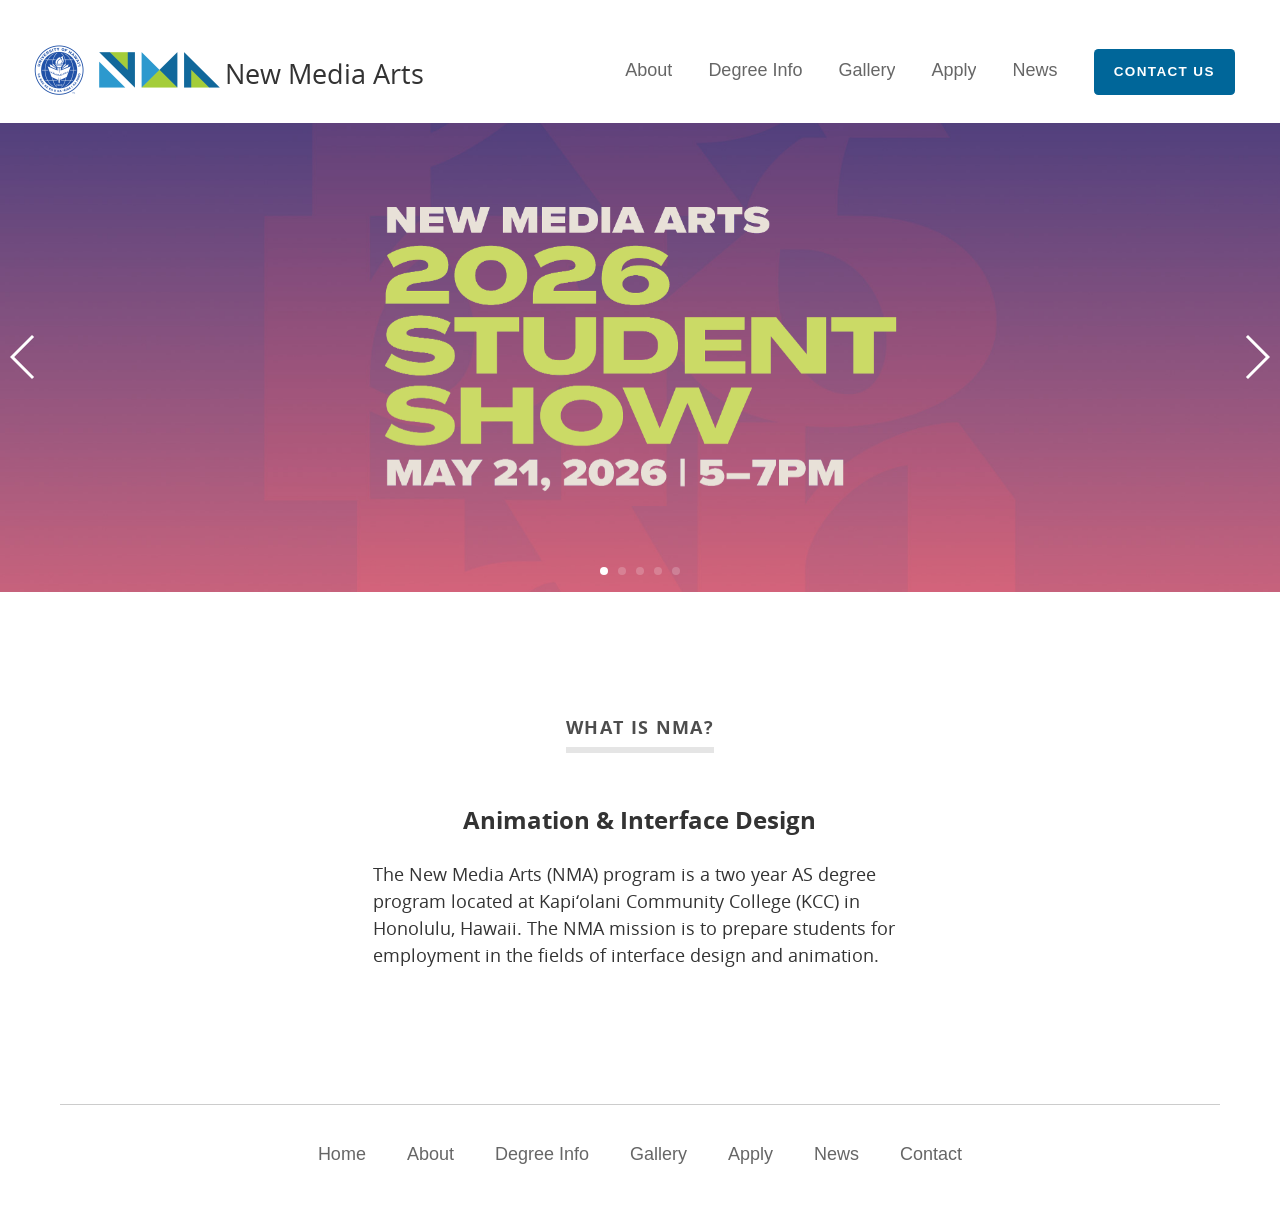
<file: nmasite-hero-v1/index.html>
<!doctype html>
<html lang="en">

<head>
    <meta charset="utf-8">
    <title>KapCC New Media Arts</title>
    <meta name="viewport" content="width=device-width,initial-scale=1">
    <link rel="icon" type="image/png" href="favicon.png">
    <link rel="shortcut icon" href="favicon.ico">
    <link href="css/style.css?v=1.9" rel="stylesheet" type="text/css">
</head>

<body>
    <header id="home" class="site-header fadeanddropIn">
        <div class="container full-width groupx">
            <div class="site-branding">
                <h1 class="logo-wrapper"><a href="#" class="kccblue"><span class="span kcc-logo">KapCC</span></a> <a
                        href="#"><span class="nma-logo">New Media
                            Arts</span></a></h1>
            </div>
            <nav class="site-navigation" role="navigation">
                <div class="menu border-menu"><span>Menu</span></div>
                <ul class="nav groupx">
                    <li><a href="#about" class="scroll">About</a></li>
                    <li><a href="#" class="scroll">Degree Info</a></li>
                    <li><a href="#" class="scroll">Gallery</a></li>
                    <li><a href="#" class="scroll">Apply</a></li>
                    <li><a href="#" class="scroll">News</a></li>
                    <li><a href="#" class="scroll button">Contact Us</a></li>
                </ul>
            </nav>
        </div>
    </header>
    <section id="hero" class="hero">
        <div class="swiper-container">
            <div class="swiper-wrapper">

                <div class="swiper-slide">
                    <div class="overlaywrap">
                        <img src="images/2026-studentshow-bg.jpg" alt="2026 NMA Student Show" />
                        <div class="overlaybox">
                            <div class="vertbox">
                                <div class="textbox dark fadeandscaleIn">

                                    <style>
                                        #studentshowtextbox {
                                            display: block;
                                            margin-inline: auto;
                                            margin-block: -2vw 0;
                                            /* margin-block: -2vw 1vw; */
                                            width: 70vw;
                                            max-width: 550px !important;

                                            @media (width > 1500px) {
                                                max-width: 700px !important;
                                            }
                                        }
                                    </style>

                                    <a href="https://nma.kapiolani.hawaii.edu/2026studentshow/index.html"><img
                                            src="images/2026-studentshow-text-trans.png" alt="2026 NMA Student Show"
                                            class="scale-with-grid" id="studentshowtextbox" style="" width="1722"
                                            height="1033" /></a>

                                    <h1 class="hidden">2026 NMA Demo Reel &amp; Portfolio Student&nbsp;Show</h1>
                                    <p class="hidden">Tuesday May 21st 5-7pm at Kapiolani Community College in the Ohia
                                        Cafeteria</p>
                                    <!-- <a href="https://nma.kapiolani.hawaii.edu/2026studentshow/index.html"
                                        class="button reverse">SAVE THE DATE &amp; RVSP NOW</a> -->
                                </div>
                            </div>
                        </div>
                    </div>
                </div>

                <div class="swiper-slide">
                    <div class="overlaywrap"><img src="images/hero-nma20a-3x2.jpg"
                            alt="NMA Animation - background photo of a screenshot from the 3D animated student film Chasing Paradise of the main character running on a path as a local musician plays a ukulele">
                        <div class="overlaybox">
                            <div class="vertbox">
                                <div class="textbox fadeandscaleIn">
                                    <h1><span class="nomobile">Fall 2026</span> Join The Next Cohort</h1>
                                    <p>Ready to take the next step? The Fall semester is a perfect time to begin your
                                        NMA journey.</p><a href="#" class="button white scroll">Apply Now</a>
                                </div>
                            </div>
                        </div>
                    </div>
                </div>
                <div class="swiper-slide">
                    <div class="overlaywrap"><img src="images/hero-nma8-3x2.jpg"
                            alt="KCC New Media Arts - background photo of a Student Working on a Visual Design on a Computer Monitor">
                        <div class="overlaybox">
                            <div class="vertbox">
                                <div class="textbox dark fadeandscaleIn">
                                    <h1>Art + Technology = NMA</h1>
                                    <p>New Media Art is a convergence of art and technology, with a twist of fun.</p><a
                                        href="#" class="button reverse scroll">Learn More about NMA</a>
                                </div>
                            </div>
                        </div>
                    </div>
                </div>
                <div class="swiper-slide">
                    <div class="overlaywrap"><img src="images/hero-nma16-3x2.jpg"
                            alt="NMA Animation - background photo of a screenshot from the 3D animated student film Chasing Paradise of the main character running on a path as a local musician plays a ukulele">
                        <div class="overlaybox">
                            <div class="vertbox">
                                <div class="textbox fadeandscaleIn">
                                    <h1><span class="nomobile">Study</span> Animation</h1>
                                    <p>Pursue a career in 3D computer animation, digital post-production, and special
                                        effects.</p><a href="#" class="button reverse scroll">Animation
                                        Info</a>
                                </div>
                            </div>
                        </div>
                    </div>
                </div>
                <div class="swiper-slide">
                    <div class="overlaywrap"><img src="images/hero-nma4-3x2.jpg"
                            alt="NMA Interface Design - background image of three students working collaboratively on a project pointing to a computer monitor">
                        <div class="overlaybox">
                            <div class="vertbox">
                                <div class="textbox fadeandscaleIn">
                                    <h1><span class="nomobile">Study</span> Interface Design</h1>
                                    <p>Pursue a career in design, web design, &amp; front-end web development.</p><a
                                        href="#" class="button reverse scroll">Interface Design Info</a>
                                </div>
                            </div>
                        </div>
                    </div>
                </div>
            </div>
            <div class="swiper-pagination swiper-pagination-white"></div>
            <div class="swiper-button-prev swiper-button-white"></div>
            <div class="swiper-button-next swiper-button-white"></div>
        </div>
    </section>
    <section id="about" class="revealer">
        <div class="container">
            <div class="section-head">
                <h3>What is NMA?</h3>
            </div>
            <div class="row group">
                <div class="one-half column centered">
                    <h4 class="textcentered">Animation &amp; Interface Design</h4>
                    <p>The New Media Arts (NMA) program is a two year AS degree program located at Kapi&#8216;olani
                        Community College (KCC) in Honolulu, Hawaii. The NMA mission is to prepare students for
                        employment in the fields of interface design and animation.</p>
                </div>
            </div>
            <!-- <div class="row group">
                <div class="one-whole column centered">
                    <div class="textcentered"><a href="#degree" class="button scroll">NMA Degree Info </a><a
                            href="#faculty" class="button scroll">Meet the Faculty</a>
                        <p>&nbsp;</p>
                    </div>
                </div>
            </div> -->
        </div>
    </section>

    <footer class="site-footer">
        <div class="container group">
            <nav class="site-navigation" role="navigation">
                <ul class="nav group">
                    <li><a href="#" class="scroll">Home</a></li>
                    <li><a href="#" class="scroll">About</a></li>
                    <li><a href="#" class="scroll">Degree Info</a></li>
                    <li><a href="#" class="scroll">Gallery</a></li>
                    <li><a href="#" class="scroll">Apply</a></li>
                    <li><a href="#" class="scroll">News</a></li>
                    <li><a href="#" class="scroll">Contact</a></li>
                </ul>
            </nav>
        </div>
    </footer>
    <!-- <div class="nma-easter-egg"><a href="#">WP</a></div> -->
    <link rel="stylesheet" href="swiper/swiper.min-dist.css">
    <script src="js/js-addremoveclasses.min-dist.js"></script>
    <script src="js/scroll.min-dist.js" defer></script>
    <script src="swiper/swiper.min.js" defer></script>
    <script type="text/javascript">

        document.addEventListener('DOMContentLoaded', function () {


            //TOGGLE MOBILE MENU
            document.querySelector(".menu").addEventListener('click', function () {
                toggleClass(document.querySelector(".menu"), 'expanded');
            });




            //SWIPER
            var mySwiper = new Swiper('.swiper-container', {
                // Optional parameters
                direction: 'horizontal',
                keyboardControl: true,
                loop: true,
                // autoplay: 5000,

                // If we need pagination
                pagination: '.swiper-pagination',
                paginationClickable: true,

                // Navigation arrows
                nextButton: '.swiper-button-next',
                prevButton: '.swiper-button-prev',

                // And if we need scrollbar
                //scrollbar: '.swiper-scrollbar',
            });


            // reveal point from bottom and top of the window
            var revealerpoint = 50;
            window.addEventListener('scroll', reveal);
            reveal();

            function reveal() {
                //console.log("scrolling");
                var revealers = document.querySelectorAll('.revealer');
                for (var i = 0; i < revealers.length; i++) {
                    var windowheight = window.innerHeight;
                    var revealertop = revealers[i].getBoundingClientRect().top;
                    var revealerbottom = revealers[i].getBoundingClientRect().bottom;
                    //console.log("revealertop: " + revealertop);
                    //console.log("revealerbottom: " + revealerbottom);
                    if (revealertop < windowheight - revealerpoint) {
                        revealers[i].classList.add('active')
                    } else {
                        revealers[i].classList.remove('active');
                    };
                    if (revealerbottom < 0 + revealerpoint) {
                        revealers[i].classList.remove('active');
                    }
                }
            };


        })

    </script>
</body>

</html>
</file>
<file: nmasite-hero-v1/css/style.css>
@charset "UTF-8";*{margin:0;padding:0}article,aside,figure,footer,header,nav,section{display:block}img.scale-with-grid{max-width:100%;height:auto}a img{border:none}.video{margin-bottom:1em}.group:after{content:"";display:table;clear:both}button{font-size:inherit}a.button,button{display:inline-block;background-color:#ccc;color:#333;padding:0.75em 1em;-webkit-border-radius:0.32em;-moz-border-radius:0.32em;border-radius:0.32em;margin-bottom:0.5em;-webkit-box-shadow:none;-moz-box-shadow:none;box-shadow:none;border:none;cursor:pointer;line-height:1em}a.button:hover,button:hover{background-color:#069;color:#fff}a.button i,button i{color:#333}a.button:hover i,button:hover i{color:#fff}a.button.reverse,button.reverse{background:rgba(255,255,255,0);border:1px solid #fff;color:#fff}a.button.reverse:hover,button.reverse:hover{background-color:rgb(255,255,255);border:1px solid rgba(255,255,255,0);color:rgb(0,0,0);text-shadow:none}a.button.small,button.small{padding:0.5em 0.65em;font-size:70%}a.button+a.button{margin-top:0.5em}body{font-family:"OpenSansRegular",Helvetica,Arial,sans-serif;font-size:100%;line-height:1.5;color:#333;text-rendering:optimizeLegibility!important;-webkit-font-smoothing:antialiased!important;-moz-osx-font-smoothing:grayscale;-webkit-text-size-adjust:100%;-ms-text-size-adjust:100%}h1 a,h2 a,h3 a,h4 a,h5 a,h6 a{font-weight:inherit}h1,h2,h3,h4,h5,h6{margin:0}h1{margin-top:1em;font-size:3em;line-height:1em;margin-bottom:0.5em}h1.baseline-shift,h1.baseline-shift:last-child{margin-top:-1em;position:relative;top:0.5em;margin-bottom:1.5em}h2{margin-top:0.3333333333em;padding-top:0.1666666667em;font-size:2.25em;line-height:1.3333333333em;margin-bottom:0.5em}h2.baseline-shift,h2.baseline-shift:last-child{margin-top:0;padding-top:0.1666666667em;font-size:2.25em;line-height:1.3333333333em;padding-bottom:0.6666666667em;margin-bottom:-1.5em;position:relative;top:-0.6666666667em}h1+h2{padding-top:0.0066666667em;padding-bottom:0.16em}h3{margin-top:0;font-size:1.5em;line-height:1em;margin-bottom:1em}h4{margin-top:0;font-size:1.3125em;line-height:1.1428571429em;margin-bottom:1.1428571429em}h5{margin-top:0;font-size:1.125em;line-height:1.3333333333em;margin-bottom:1.3333333333em}h6{margin-top:0;font-size:1em;line-height:1.5em;margin-bottom:1.5em}p{margin-bottom:1.5em}.text-center{text-align:center}a,a:visited{color:#069;text-decoration:none}a:focus,a:hover{color:#034160}p a,p a:visited{line-height:inherit}ol,ul{margin:0 0 1.5em 0;clear:both}li{clear:both;margin:0 0 0 1.875em}ol li ol,ol li ul,ul li ol,ul li ul{margin:0}ol li ol li,ol li ul li,ul li ol li,ul li ul li{margin:0 0 0px 1.875em}blockquote{position:relative;color:#666;width:70%;font-size:1.125em;line-height:1.3333333333em;margin:1.3333333333em 7.5%;padding:0 7.5%}blockquote p{margin:0;padding:0}blockquote.quotes:after,blockquote.quotes:before{font-family:Georgia,Times,"Times New Roman",serif;display:block;font-size:3em;position:absolute;color:#d9d9d9}blockquote.quotes:before{content:"“";top:0.2em;left:-0.25em}blockquote.quotes:after{content:"”";bottom:0.25em;right:-0.25em}blockquote cite{color:#999;font-size:0.75em;display:block;text-align:right}blockquote cite:before{content:"— "}blockquote.left{float:left;margin:0 1.5em 1.3333333333em 0;padding:0 1.5em 0 0;border-right:4px solid #ccc;text-align:left}blockquote.right{float:right;margin:0 0 1.3333333333em 1.5em;padding:0 0 0 1.5em;border-left:4px solid #ccc}blockquote.left,blockquote.right{width:33.3333%}@media (min-width:768px){blockquote{width:50%;margin-right:12.5%;margin-left:12.5%;padding-right:12.5%;padding-left:12.5%}blockquote.quotes:before{left:5%}blockquote.quotes:after{right:5%}blockquote.left,blockquote.right{width:33.3333%}}@font-face{font-family:"nevis";src:url("../fonts/Nevis/nevis-webfont.eot");src:url("../fonts/Nevis/nevis-webfont.eot?#iefix") format("embedded-opentype"),url("../fonts/Nevis/nevis-webfont.woff") format("woff"),url("../fonts/Nevis/nevis-webfont.ttf") format("truetype"),url("../fonts/Nevis/nevis-webfont.svg#montserratbold") format("svg")}@font-face{font-family:"OpenSansRegular";src:url("../fonts/OpenSans/OpenSans-Regular-webfont.eot");src:url("../fonts/OpenSans/OpenSans-Regular-webfont.eot?#iefix") format("embedded-opentype"),url("../fonts/OpenSans/OpenSans-Regular-webfont.woff") format("woff"),url("../fonts/OpenSans/OpenSans-Regular-webfont.ttf") format("truetype"),url("../fonts/OpenSans/OpenSans-Regular-webfont.svg#OpenSansRegular") format("svg")}@font-face{font-family:"OpenSansItalic";src:url("../fonts/OpenSans/OpenSans-Italic-webfont.eot");src:url("../fonts/OpenSans/OpenSans-Italic-webfont.eot?#iefix") format("embedded-opentype"),url("../fonts/OpenSans/OpenSans-Italic-webfont.woff") format("woff"),url("../fonts/OpenSans/OpenSans-Italic-webfont.ttf") format("truetype"),url("../fonts/OpenSans/OpenSans-Italic-webfont.svg#OpenSansItalic") format("svg")}@font-face{font-family:"OpenSansLight";src:url("../fonts/OpenSans/OpenSans-Light-webfont.eot");src:url("../fonts/OpenSans/OpenSans-Light-webfont.eot?#iefix") format("embedded-opentype"),url("../fonts/OpenSans/OpenSans-Light-webfont.woff") format("woff"),url("../fonts/OpenSans/OpenSans-Light-webfont.ttf") format("truetype"),url("../fonts/OpenSans/OpenSans-Light-webfont.svg#OpenSansLight") format("svg")}@font-face{font-family:"OpenSansLightItalic";src:url("../fonts/OpenSans/OpenSans-LightItalic-webfont.eot");src:url("../fonts/OpenSans/OpenSans-LightItalic-webfont.eot?#iefix") format("embedded-opentype"),url("../fonts/OpenSans/OpenSans-LightItalic-webfont.woff") format("woff"),url("../fonts/OpenSans/OpenSans-LightItalic-webfont.ttf") format("truetype"),url("../fonts/OpenSans/OpenSans-LightItalic-webfont.svg#OpenSansLightItalic") format("svg")}@font-face{font-family:"OpenSansBold";src:url("../fonts/OpenSans/OpenSans-Bold-webfont.eot");src:url("../fonts/OpenSans/OpenSans-Bold-webfont.eot?#iefix") format("embedded-opentype"),url("../fonts/OpenSans/OpenSans-Bold-webfont.woff") format("woff"),url("../fonts/OpenSans/OpenSans-Bold-webfont.ttf") format("truetype"),url("../fonts/OpenSans/OpenSans-Bold-webfont.svg#OpenSansBold") format("svg")}@font-face{font-family:"BebasNeue";src:url("../fonts/BebasNeue/BebasNeue-webfont.eot");src:url("../fonts/BebasNeue/BebasNeue-webfont.eot?#iefix") format("embedded-opentype"),url("../fonts/BebasNeue/BebasNeue-webfont.woff") format("woff"),url("../fonts/BebasNeue/BebasNeue-webfont.ttf") format("truetype"),url("../fonts/BebasNeue/BebasNeue-webfont.svg#BebasRegular") format("svg");font-weight:normal;font-style:normal}@font-face{font-family:"Crimson";src:url("../fonts/Crimson/crimson-roman-webfont.eot");src:url("../fonts/Crimson/crimson-roman-webfont.eot?#iefix") format("embedded-opentype"),url("../fonts/Crimson/crimson-roman-webfont.woff") format("woff"),url("../fonts/Crimson/crimson-roman-webfont.ttf") format("truetype")}@font-face{font-family:"Crimson-bold";src:url("../fonts/Crimson/crimson-bold-webfont.eot");src:url("../fonts/Crimson/crimson-bold-webfont.eot?#iefix") format("embedded-opentype"),url("../fonts/Crimson/crimson-bold-webfont.woff") format("woff"),url("../fonts/Crimson/crimson-bold-webfont.ttf") format("truetype")}@font-face{font-family:"Crimson-italic";src:url("../fonts/Crimson/crimson-italic-webfont.eot");src:url("../fonts/Crimson/crimson-italic-webfont.eot?#iefix") format("embedded-opentype"),url("../fonts/Crimson/crimson-italic-webfont.woff") format("woff"),url("../fonts/Crimson/crimson-italic-webfont.ttf") format("truetype")}@font-face{font-family:"Aleo-bold";src:url("../fonts/Aleo/Aleo-Bold-webfont.eot");src:url("../fonts/Aleo/Aleo-Bold-webfont.eot?#iefix") format("embedded-opentype"),url("../fonts/Aleo/Aleo-Bold-webfont.woff") format("woff"),url("../fonts/Aleo/Aleo-Bold-webfont.ttf") format("truetype"),url("../fonts/Aleo/Aleo-Bold-webfont.svg#aleobold") format("svg")}@font-face{font-family:"Aleo-light";src:url("../fonts/Aleo/Aleo-Light-webfont.eot");src:url("../fonts/Aleo/Aleo-Light-webfont.eot?#iefix") format("embedded-opentype"),url("../fonts/Aleo/Aleo-Light-webfont.woff") format("woff"),url("../fonts/Aleo/Aleo-Light-webfont.ttf") format("truetype"),url("../fonts/Aleo/Aleo-Light -webfont.svg#aleobold") format("svg")}.row{margin:0}.column{display:block;float:none;margin:0 0 3em 0}.one-fourth.column,.one-half.column,.one-third.column,.two-thirds.column{width:100%}.column.split{float:left;width:48%;margin:0 1% 3em 0}.column.centered{width:100%;margin:0 auto 3em 0}.demo .column{padding:1.5em 0;background:rgba(0,0,0,0.1)}.demo .column p:last-child{margin-bottom:0}@media (min-width:768px){.column{float:left;margin-right:8%}.column.centered,.column.centered:last-child{float:none;margin:0 auto 3em auto}.column:last-child{margin-right:0}.one-whole.column{width:100%;margin:0 0 3em 0}.one-half.column{width:46%}.one-third.column{width:28%}.two-thirds.column{width:64%}.one-fourth.column{width:19%}}.grid{margin:1% -1%}.grid:after{content:"";display:table;clear:both}.grid li{position:relative;height:0;float:left;margin:1%;overflow:hidden;background:#ddd;text-align:center;clear:none}.grid .right{float:right}.grid a{display:block;position:absolute;top:5px;bottom:5px;left:5px;right:5px;transition:all 0.1s ease}.grid li:hover{}.grid li:hover a{top:0;bottom:0;left:0;right:0;background:#ddd}.grid img{display:block;position:absolute;top:0;bottom:0;left:0;right:0;max-width:85%;max-height:85%;width:auto;height:auto;margin:auto}.grid .w1{width:6.3333%}.grid .w2{width:14.6666%}.grid .w3{width:23%}.grid .w4{width:31.3333%}.grid .w5{width:39.6666%}.grid .w6{width:48%}.grid .w7{width:56.3333%}.grid .w8{width:64.6666%}.grid .w9{width:73%}.grid .w10{width:81.3333%}.grid .w11{width:89.6666%}.grid .w12{width:98%}.grid .h1{padding-top:6.3333%}.grid .h2{padding-top:14.6666%}.grid .h3{padding-top:23%}.grid .h4{padding-top:31.3333%}.grid .h5{padding-top:39.6666%}.grid .h6{padding-top:48%}.grid .h7{padding-top:56.3333%}.grid .h8{padding-top:64.6666%}.grid .h9{padding-top:73%}.grid .h10{padding-top:81.3333%}.grid .h11{padding-top:89.6666%}.grid .h12{padding-top:98%}.grid.samesize li{position:relative;width:23%;height:0;padding-top:23%;float:left;margin:1%;overflow:hidden;background:#ddd;text-align:center}.grid.samesize img{display:block;position:absolute;top:0;bottom:0;left:0;right:0;max-width:75%;max-height:75%;width:auto;height:auto;margin:auto}.grid.white li{background:#fff}.grid.white li:hover a{background:#fff}.grid.efefef li{background:#efefef}.grid.grey808080 li{background:#808080}.grid.grey808080 li:hover a{background:#bbb}.grid.greyddd li{background:#ddd}.grid.greyddd li:hover a{background:#bbb}.grid.greyccc li{background:#ccc}.grid.greyccc li:hover a{background:#ccc}.grid.grid-bgswap li{background-repeat:no-repeat;background-position:center;background-size:cover;background-color:none}.grid.grid-bgswap li a{display:block;position:absolute;top:0;left:0;width:100%;height:100%}.grid-bgswap li:hover a{background-color:rgba(0,0,0,0.05)}.grid.grid-thin li{width:24.5%;padding-top:24.5%;margin:0.25%}.grid.grid-thin .w1{width:7.8333%}.grid.grid-thin{}.grid.grid-thin .w2{width:16.1666%}.grid.grid-thin{}.grid.grid-thin .w3{width:24.5%}.grid.grid-thin{}.grid.grid-thin .w4{width:32.8333%}.grid.grid-thin{}.grid.grid-thin .w5{width:41.1666%}.grid.grid-thin{}.grid.grid-thin .w6{width:49.5%}.grid.grid-thin{}.grid.grid-thin .w7{width:57.8333%}.grid.grid-thin{}.grid.grid-thin .w8{width:66.1666%}.grid.grid-thin{}.grid.grid-thin .w9{width:74.5%}.grid.grid-thin{}.grid.grid-thin .w10{width:82.8333%}.grid.grid-thin{}.grid.grid-thin .w11{width:91.1666%}.grid.grid-thin{}.grid.grid-thin .w12{width:99.5%}.grid.grid-thin{}.grid.grid-thin .h1{padding-top:7.8333%}.grid.grid-thin .h2{padding-top:16.1666%}.grid.grid-thin .h3{padding-top:24.5%}.grid.grid-thin .h4{padding-top:32.8333%}.grid.grid-thin .h5{padding-top:41.1666%}.grid.grid-thin .h6{padding-top:49.5%}.grid.grid-thin .h7{padding-top:57.8333%}.grid.grid-thin .h8{padding-top:66.1666%}.grid.grid-thin .h9{padding-top:74.5%}.grid.grid-thin .h10{padding-top:82.8333%}.grid.grid-thin .h11{padding-top:91.1666%}.grid.grid-thin .h12{padding-top:99.5%}@font-face{font-family:"fontello";src:url("../fonts/Fontello/fontello.eot?54186198");src:url("../fonts/Fontello/fontello.eot?54186198#iefix") format("embedded-opentype"),url("../fonts/Fontello/fontello.woff2?54186198") format("woff2"),url("../fonts/Fontello/fontello.woff?54186198") format("woff"),url("../fonts/Fontello/fontello.ttf?54186198") format("truetype"),url("../fonts/Fontello/fontello.svg?54186198#fontello") format("svg");font-weight:normal;font-style:normal}[class*=" icon-"]:before,[class^=icon-]:before{font-family:"fontello";font-style:normal;font-weight:normal;speak:none;display:inline-block;text-decoration:inherit;width:1em;margin-right:0.2em;text-align:center;font-variant:normal;text-transform:none;line-height:1em;margin-left:0.2em;-webkit-font-smoothing:antialiased;-moz-osx-font-smoothing:grayscale}.icon-easel:before{content:"\e800"}.icon-videocam-alt:before{content:"\e801"}.icon-pencil:before{content:"\e802"}.icon-vector:before{content:"\e803"}.icon-vector-pencil:before{content:"\e804"}.icon-college:before{content:"\e805"}.icon-art-gallery:before{content:"\e806"}.icon-asl:before{content:"\e807"}.icon-mail:before{content:"\e808"}.icon-mail-alt:before{content:"\e809"}.icon-user:before{content:"\e80a"}.icon-users:before{content:"\e80b"}.icon-videocam:before{content:"\e80c"}.icon-picture:before{content:"\e80d"}.icon-camera:before{content:"\e80e"}.icon-camera-alt:before{content:"\e80f"}.icon-home:before{content:"\e810"}.icon-info:before{content:"\e811"}.icon-info-circled:before{content:"\e812"}.icon-link-ext:before{content:"\e813"}.icon-edit:before{content:"\e814"}.icon-pencil-squared:before{content:"\e815"}.icon-pencil-1:before{content:"\e816"}.icon-code:before{content:"\e817"}.icon-doc-alt:before{content:"\e818"}.icon-keyboard:before{content:"\e819"}.icon-doc:before{content:"\e81a"}.icon-phone:before{content:"\e81b"}.icon-wrench:before{content:"\e81c"}.icon-cog-alt:before{content:"\e81d"}.icon-calendar-empty:before{content:"\e81e"}.icon-lightbulb:before{content:"\e81f"}.icon-play-circled:before{content:"\e820"}.icon-play-circled2:before{content:"\e821"}.icon-mobile:before{content:"\e822"}.icon-tablet:before{content:"\e823"}.icon-laptop:before{content:"\e824"}.icon-desktop:before{content:"\e825"}.icon-target:before{content:"\e826"}.icon-briefcase:before{content:"\e827"}.icon-circle-empty:before{content:"\e828"}.icon-circle:before{content:"\e829"}.icon-check-empty:before{content:"\e82a"}.icon-megaphone:before{content:"\e82b"}.icon-chart-bar:before{content:"\e82c"}.icon-gauge:before{content:"\e82d"}.icon-sitemap:before{content:"\e82e"}.icon-coffee:before{content:"\e82f"}.icon-css3:before{content:"\e830"}.icon-html5:before{content:"\e831"}.icon-shield:before{content:"\e832"}.icon-pinterest-squared:before{content:"\e833"}.icon-twitter-squared:before{content:"\e834"}.icon-facebook-squared:before{content:"\e835"}.icon-mail-1:before{content:"\e836"}.icon-flashlight:before{content:"\e837"}.icon-user-1:before{content:"\e838"}.icon-users-1:before{content:"\e839"}.icon-picture-1:before{content:"\e83a"}.icon-video-1:before{content:"\e83b"}.icon-camera-1:before{content:"\e83c"}.icon-download:before{content:"\e83d"}.icon-book:before{content:"\e83e"}.icon-book-open:before{content:"\e83f"}.icon-newspaper:before{content:"\e840"}.icon-map:before{content:"\e841"}.icon-tools:before{content:"\e842"}.icon-phone-1:before{content:"\e843"}.icon-share:before{content:"\e844"}.icon-lamp:before{content:"\e845"}.icon-clock:before{content:"\e846"}.icon-target-1:before{content:"\e847"}.icon-monitor:before{content:"\e848"}.icon-mobile-1:before{content:"\e849"}.icon-briefcase-1:before{content:"\e84a"}.icon-leaf:before{content:"\e84b"}.icon-paper-plane:before{content:"\e84c"}.icon-brush:before{content:"\e84d"}.icon-megaphone-1:before{content:"\e84e"}.icon-graduation-cap:before{content:"\e84f"}.icon-flow-tree:before{content:"\e850"}.icon-rocket:before{content:"\e851"}.icon-gauge-1:before{content:"\e852"}.icon-traffic-cone:before{content:"\e853"}.icon-twitter-circled:before{content:"\e854"}.icon-facebook-circled:before{content:"\e855"}.icon-pinterest-circled:before{content:"\e856"}.icon-leaf-1:before{content:"\e857"}.icon-pinterest-2:before{content:"\e858"}.icon-certificate:before{content:"\e859"}.icon-puzzle:before{content:"\e85a"}.icon-mail-2:before{content:"\e85b"}.icon-pencil-alt:before{content:"\e85c"}.icon-book-open-1:before{content:"\e85d"}.icon-share-1:before{content:"\e85e"}.icon-wrench-1:before{content:"\e85f"}.icon-play-circle2:before{content:"\e860"}.icon-target-2:before{content:"\e861"}.icon-cursor:before{content:"\e862"}.icon-laptop-1:before{content:"\e863"}.icon-brush-alt:before{content:"\e864"}.icon-chart-pie-alt:before{content:"\e865"}.icon-chart-pie-1:before{content:"\e866"}.icon-videocam-1:before{content:"\e867"}.icon-edit-1:before{content:"\e868"}.icon-pencil-alt-1:before{content:"\e869"}.icon-home-2:before{content:"\e86a"}.icon-clock-1:before{content:"\e86b"}.icon-award:before{content:"\e86c"}.icon-mobile-2:before{content:"\e86d"}.icon-tablet-1:before{content:"\e86e"}.icon-book-1:before{content:"\e86f"}.icon-chart-pie-2:before{content:"\e870"}.icon-article-alt:before{content:"\e871"}.icon-doc-1:before{content:"\e872"}.icon-wrench-2:before{content:"\e873"}.icon-tag:before{content:"\e874"}.icon-mail-3:before{content:"\e875"}.icon-search:before{content:"\e876"}.icon-user-2:before{content:"\e877"}.icon-info-1:before{content:"\e878"}.icon-question:before{content:"\e879"}.icon-stopwatch:before{content:"\e87a"}.icon-data-science:before{content:"\e87b"}.icon-win8:before{content:"\e87c"}.icon-picture-2:before{content:"\e87d"}.icon-camera-2:before{content:"\e87e"}.icon-mail-circled:before{content:"\e87f"}.icon-group:before{content:"\e880"}.icon-group-circled:before{content:"\e881"}.icon-home-circled:before{content:"\e882"}.icon-edit-circled:before{content:"\e883"}.icon-edit-2:before{content:"\e884"}.icon-wrench-circled:before{content:"\e885"}.icon-lightbulb-alt:before{content:"\e886"}.icon-phone-circled:before{content:"\e887"}.icon-desktop-circled:before{content:"\e888"}.icon-laptop-circled:before{content:"\e889"}.icon-inbox-circled:before{content:"\e88a"}.icon-play-circled-1:before{content:"\e88b"}.icon-video-circled:before{content:"\e88c"}.icon-pencil-circled:before{content:"\e88d"}.icon-network:before{content:"\e88e"}.icon-briefcase-2:before{content:"\e88f"}.icon-book-2:before{content:"\e890"}.icon-clipboard:before{content:"\e891"}.icon-megaphone-2:before{content:"\e892"}.icon-check-empty-1:before{content:"\e893"}.icon-adult:before{content:"\e894"}.icon-person:before{content:"\e895"}.icon-glasses:before{content:"\e896"}.icon-wordpress:before{content:"\e897"}.icon-wordpress-1:before{content:"\e898"}.icon-wordpress-2:before{content:"\e899"}.icon-email:before{content:"\e89a"}.icon-video:before{content:"\e89b"}.icon-install:before{content:"\e89c"}.icon-desktop-1:before{content:"\e89d"}.icon-desktop-2:before{content:"\e89e"}.icon-target-3:before{content:"\e89f"}.icon-phone-squared:before{content:"\e8a0"}.icon-user-3:before{content:"\e8a1"}.icon-user-4:before{content:"\e8a2"}.icon-user-5:before{content:"\e8a3"}.icon-print:before{content:"\e8a4"}.icon-layout:before{content:"\e8a5"}.icon-menu:before{content:"\e8a6"}.icon-th-large:before{content:"\e8a7"}.icon-th:before{content:"\e8a8"}.icon-menu-1:before{content:"\e8a9"}.icon-th-thumb:before{content:"\e8aa"}.icon-path:before{content:"\e8ab"}.icon-ok:before{content:"\e8ac"}.icon-ok-circle:before{content:"\e8ad"}.icon-play-circled2-1:before{content:"\e8ae"}.icon-exclamation:before{content:"\e8af"}.icon-warning:before{content:"\e8b0"}.icon-quote:before{content:"\e8b1"}.icon-info-circled-1:before{content:"\e8b2"}.icon-heart:before{content:"\e8b3"}.icon-heart-circled:before{content:"\e8b4"}.icon-html5-1:before{content:"\e8b5"}.icon-pinterest:before{content:"\e8b6"}.icon-w3c:before{content:"\e8b7"}.icon-calendar:before{content:"\e8b8"}.icon-restaurant:before{content:"\e8b9"}.icon-town-hall:before{content:"\e8ba"}.icon-library:before{content:"\e8bb"}.icon-paper-plane-1:before{content:"\e8bc"}.icon-paper-plane-alt:before{content:"\e8bd"}.icon-info-circled-2:before{content:"\e8be"}.icon-th-list:before{content:"\e8bf"}.icon-th-list-1:before{content:"\e8c0"}.icon-pin:before{content:"\e8c1"}.icon-info-2:before{content:"\e8c2"}.icon-pinterest-circled-1:before{content:"\e8c3"}.icon-pinterest-1:before{content:"\e8c4"}.icon-pinterest-circled-2:before{content:"\e8c5"}.icon-extinguisher:before{content:"\e8c6"}.icon-food:before{content:"\e8c7"}.icon-eye:before{content:"\e8c8"}.icon-icon_reportcard:before{content:"\e8c9"}.icon-icon_quotebubble:before{content:"\e8ca"}.icon-icon_gradcap:before{content:"\e8cb"}.icon-icon_graduate:before{content:"\e8cc"}.icon-icon_cg:before{content:"\e8cd"}.icon-smile:before{content:"\e8ce"}.icon-quote-1:before{content:"\e8cf"}.icon-archive:before{content:"\e8d0"}.icon-box:before{content:"\e8d1"}.icon-bell:before{content:"\e8d2"}.icon-signal:before{content:"\e8d3"}.icon-money:before{content:"\e8d4"}.icon-upload-cloud:before{content:"\e8d5"}.icon-fontsize:before{content:"\e8d6"}.icon-fire:before{content:"\e8d7"}.icon-road:before{content:"\e8d8"}.icon-filter:before{content:"\e8d9"}.icon-fire-1:before{content:"\e8da"}.icon-css:before{content:"\e8db"}.icon-slideshare:before{content:"\e8dc"}.icon-w3c-1:before{content:"\e8dd"}.icon-layers:before{content:"\e8de"}.icon-split:before{content:"\e8df"}.icon-umbrella:before{content:"\e8e0"}.icon-trophy:before{content:"\e8e1"}.icon-vcard:before{content:"\e8e2"}.icon-building:before{content:"\e8e3"}.icon-puzzle-1:before{content:"\e8e4"}.icon-beaker:before{content:"\e8e5"}.icon-dollar:before{content:"\e8e6"}.icon-book-3:before{content:"\e8e7"}.icon-paste:before{content:"\e8e8"}.icon-menu-2:before{content:"\e8e9"}.icon-flag-checkered:before{content:"\e8ea"}.icon-quote-left:before{content:"\e8eb"}.icon-quote-right:before{content:"\e8ec"}.icon-icon_navicon:before{content:"\e8ed"}.icon-icon_suit:before{content:"\e8ee"}.icon-icon_reading:before{content:"\e8ef"}.icon-ok-circled:before{content:"\e8f0"}.icon-ok-circled2:before{content:"\e8f1"}.icon-ok-1:before{content:"\e8f2"}.icon-ok-squared:before{content:"\e8f3"}.icon-check:before{content:"\e8f4"}.icon-window:before{content:"\e8f5"}.icon-docs:before{content:"\e8f6"}.icon-code-1:before{content:"\e8f7"}.icon-feather:before{content:"\e8f8"}.icon-keyboard-1:before{content:"\e8f9"}.icon-check-1:before{content:"\e8fa"}.icon-heart-1:before{content:"\e8fb"}.icon-heart-empty:before{content:"\e8fc"}.icon-cc-by:before{content:"\e8fd"}.icon-cc-share:before{content:"\e8fe"}.icon-twitter:before{content:"\e8ff"}.icon-clipboard-1:before{content:"\e900"}.icon-facebook-squared-1:before{content:"\e901"}.icon-facebook:before{content:"\e902"}.icon-news:before{content:"\e903"}.icon-check-2:before{content:"\e904"}.icon-chart-pie:before{content:"\e905"}.icon-clipboard-2:before{content:"\e906"}.icon-twitter-1:before{content:"\e907"}.icon-quote-left-1:before{content:"\e908"}.icon-quote-right-1:before{content:"\e909"}.icon-book-4:before{content:"\e90a"}.icon-camera-3:before{content:"\e90b"}.icon-bullhorn:before{content:"\e90c"}.icon-dollar-1:before{content:"\e90d"}.icon-garden:before{content:"\e90e"}.icon-police:before{content:"\e90f"}.icon-search-circled:before{content:"\e910"}.icon-heart-empty-1:before{content:"\e911"}.icon-bookmark:before{content:"\e912"}.icon-bookmark-empty:before{content:"\e913"}.icon-adjust:before{content:"\e914"}.icon-fire-2:before{content:"\e915"}.icon-doc-2:before{content:"\e916"}.icon-money-1:before{content:"\e917"}.icon-diamond:before{content:"\e918"}.icon-note:before{content:"\e919"}.icon-clock-2:before{content:"\e91a"}.icon-list-numbered:before{content:"\e91b"}.icon-terminal:before{content:"\e91c"}.icon-icon_interactive:before{content:"\e91d"}.icon-icon_brain:before{content:"\e91e"}.icon-icon_apple:before{content:"\e91f"}.icon-icon_suits:before{content:"\e920"}.icon-icon_suits2:before{content:"\e921"}.icon-icon_tie:before{content:"\e922"}.icon-heart-2:before{content:"\e923"}.icon-heart-empty-2:before{content:"\e924"}.icon-print-1:before{content:"\e925"}.icon-clock-3:before{content:"\e926"}.icon-inbox:before{content:"\e927"}.icon-umbrella-1:before{content:"\e928"}.icon-list-alt:before{content:"\e929"}.icon-rocket-1:before{content:"\e92a"}.icon-money-2:before{content:"\e92b"}.icon-youtube-play:before{content:"\e92c"}.icon-list-numbered-1:before{content:"\e92d"}.icon-th-list-2:before{content:"\e92e"}.icon-th-1:before{content:"\e92f"}.icon-icon_syntax:before{content:"\e930"}.icon-icon_girl1:before{content:"\e931"}.icon-icon_girl2:before{content:"\e932"}.icon-icon_girl3:before{content:"\e933"}.icon-icon_boy1:before{content:"\e934"}.icon-icon_boy2:before{content:"\e935"}.icon-icon_girl4:before{content:"\e936"}.icon-icon_boy3:before{content:"\e937"}.icon-icon_girl5:before{content:"\e938"}.icon-icon_girl6:before{content:"\e939"}.icon-icon_boy4:before{content:"\e93a"}.icon-icon_boy5:before{content:"\e93b"}.icon-icon_girl7:before{content:"\e93c"}.icon-icon_boy6:before{content:"\e93d"}.icon-icon_girl8:before{content:"\e93e"}.icon-icon_funface:before{content:"\e93f"}.icon-icon_hawaii:before{content:"\e940"}.icon-icon_firetruck:before{content:"\e941"}.icon-icon_firechief:before{content:"\e942"}.icon-icon_books:before{content:"\e943"}.icon-icon_book-marked:before{content:"\e944"}.icon-icon_book-open:before{content:"\e945"}.icon-icon_book-pages:before{content:"\e946"}.icon-bookmark-1:before{content:"\e947"}.icon-bookmark-empty-1:before{content:"\e948"}.icon-docs-1:before{content:"\e949"}.icon-doc-text-inv:before{content:"\e94a"}.icon-doc-inv:before{content:"\e94b"}.icon-box-1:before{content:"\e94c"}.icon-cog:before{content:"\e94d"}.icon-search-1:before{content:"\e94e"}.icon-help-circled:before{content:"\e94f"}.icon-shuffle:before{content:"\e950"}.icon-exchange:before{content:"\e951"}.icon-award-1:before{content:"\e952"}.icon-ellipsis:before{content:"\e953"}.icon-ellipsis-vert:before{content:"\e954"}.icon-road-1:before{content:"\e955"}.icon-anchor:before{content:"\e956"}.icon-pencil-2:before{content:"\e957"}.icon-address:before{content:"\e958"}.icon-folder:before{content:"\e959"}.icon-publish:before{content:"\e95a"}.icon-users-2:before{content:"\e95b"}.icon-lifebuoy:before{content:"\e95c"}.icon-list:before{content:"\e95d"}.icon-chat:before{content:"\e95e"}.icon-users-3:before{content:"\e95f"}.icon-th-2:before{content:"\e960"}.icon-check-3:before{content:"\e961"}.icon-ok-circled2-1:before{content:"\e962"}.icon-ok-circled-1:before{content:"\e963"}.icon-map-1:before{content:"\e964"}.icon-headphones:before{content:"\e965"}.icon-mic:before{content:"\e966"}.icon-commerical-building:before{content:"\e967"}.icon-ticket-1:before{content:"\e968"}.icon-itunes:before{content:"\e969"}.icon-website:before{content:"\e96a"}.icon-warehouse:before{content:"\e96b"}.icon-trash-empty:before{content:"\e96c"}.icon-trash:before{content:"\e96d"}.icon-globe:before{content:"\e96e"}.icon-industrial-building:before{content:"\e96f"}.icon-tree-2:before{content:"\e970"}.icon-tree-1:before{content:"\e971"}.icon-home-1:before{content:"\e972"}.icon-youtube:before{content:"\e973"}.icon-shop:before{content:"\e974"}.icon-glass:before{content:"\e975"}.icon-thumbs-up:before{content:"\e976"}.icon-calendar-alt:before{content:"\e977"}.icon-beer:before{content:"\e978"}.icon-beer-1:before{content:"\e979"}.icon-wine:before{content:"\e97a"}.icon-bar:before{content:"\e97b"}.icon-hammer:before{content:"\e97c"}.icon-globe-1:before{content:"\e97d"}.icon-icon_community:before{content:"\e97e"}.icon-icon_handshake:before{content:"\e97f"}.icon-icon_buildings:before{content:"\e980"}.icon-icon_building:before{content:"\e981"}.icon-icon_microphone:before{content:"\e982"}.icon-icon_monitor:before{content:"\e983"}.icon-icon_building2:before{content:"\e984"}.icon-icon_listen:before{content:"\e985"}.icon-icon_touch:before{content:"\e986"}.icon-icon_swipe:before{content:"\e987"}.icon-icon_sitemap:before{content:"\e988"}.icon-icon_devices:before{content:"\e989"}.icon-icon_browser:before{content:"\e98a"}.icon-icon-checklist:before{content:"\e98b"}.icon-icon-checklist2:before{content:"\e98c"}.icon-icon_monitor-code:before{content:"\e98d"}.icon-icon-laptop-code:before{content:"\e98e"}.icon-icon-checkbox3:before{content:"\e98f"}.icon-icon-checklist3:before{content:"\e990"}.icon-icon-speaker:before{content:"\e991"}.icon-icon_monitor-video:before{content:"\e992"}.icon-icon-laptop-video:before{content:"\e993"}.icon-bug:before{content:"\e994"}.icon-down-dir:before{content:"\e995"}.icon-right-dir:before{content:"\e996"}.icon-down-micro:before{content:"\e997"}.icon-up-micro:before{content:"\e998"}.icon-down:before{content:"\e999"}.icon-left:before{content:"\e99a"}.icon-right:before{content:"\e99b"}.icon-up:before{content:"\e99c"}.icon-angle-double-down:before{content:"\e99d"}.icon-icon-javascript:before{content:"\e99e"}.icon-chart-bar-1:before{content:"\e99f"}.icon-file-code:before{content:"\e9a0"}.icon-file-pdf:before{content:"\e9a1"}.icon-file-word:before{content:"\e9a2"}.icon-file-image:before{content:"\e9a3"}.icon-file-archive:before{content:"\e9a4"}.icon-icon-responsive:before{content:"\e9a5"}.icon-codeopen:before{content:"\e9a6"}.icon-file-excel:before{content:"\e9a7"}.icon-terminal-1:before{content:"\e9a8"}body{font-size:87.5%}.container{width:92%;margin:0;padding:0 4%}strong{font-family:"OpenSansBold",Helvetica,Arial,sans-serif;font-weight:normal}em{font-family:"OpenSansItalic",Helvetica,Arial,sans-serif;font-style:normal}a{font-family:"OpenSansBold",Helvetica,Arial,sans-serif}hr{margin:3em 0 2.9375em 0;border:none;border-top:0.0625em solid rgba(0,0,0,0.2)}h1,h2,h3,h4,h5,h6{font-family:"OpenSansBold",Helvetica,Arial,sans-serif;font-weight:normal;font-style:normal}h1 .light,h2 .light,h3 .light,h4 .light,h5 .light,h6 .light{font-family:"OpenSansLight",Helvetica,Arial,sans-serif}.light,h1.light,h2.light,h3.light,h4.light,h5.light,h6.light{font-family:"OpenSansLight",Helvetica,Arial,sans-serif;font-weight:400}.byline{font-family:"OpenSansLight",Helvetica,Arial,sans-serif}h2+.byline{margin-top:-1.5em}blockquote{font-family:"OpenSansBold",Helvetica,Arial,sans-serif;color:#000}img{margin-bottom:2em;display:inline-block}img.full-width{width:100%}.hidden,.hide{position:absolute!important;top:-9999px!important;left:-9999px!important}.centered{margin:0 auto}.textcentered{text-align:center}@media screen and (max-width:768px){.nomobile{display:none}}.kccblue,a.kccblue{color:#2754a5}.img-small{width:50%}.small-text{font-size:80%}.bottom-space{margin-bottom:1.5em!important}a.button,button{background-color:#069;color:#fff;font-family:"OpenSansBold",Helvetica,Arial,sans-serif;font-size:0.75em;text-transform:uppercase;letter-spacing:0.1em;padding:1.08em 1.5em 1em 1.5em;line-height:1.3em;text-align:center;margin:0 1em 0 0}a.button:hover,button:hover{background-color:#034160;border-color:#034160;color:#fff}a.button i,button i{color:#069}a.button:hover i,button:hover i{color:#fff}a.button.reverse:hover,button.reverse:hover{color:#034160}a.button.white,button.white{background:rgb(255,255,255);border:0px solid #fff;color:#034160}a.button.white:hover,button.white:hover{background:#56a9e0;color:#fff}.site-header{padding:1.5em}.site-header a{color:#333}.site-header a.kccblue{color:#2754a5}.site-header .container{display:flex;justify-content:space-between;align-items:center;flex-wrap:wrap;width:100%;padding:0}@media (max-width:767px){.site-header .container{align-items:flex-start;width:100%}}.site-header .kcc-logo{display:block;width:50px;height:0px;padding-top:50px;overflow:hidden;background-image:url(../images/kcc-logo-blue.png);background-repeat:no-repeat;background-size:contain;margin-left:0.25em}.site-header .nma-logo{display:block;margin-left:0.5em;height:30px;padding-left:128px;padding-top:10px;background-image:url(../images/nma-logo-color.png);background-repeat:no-repeat;background-size:contain}@media (max-width:900px){.site-header .nma-logo{width:125px;height:0px;padding-top:40px;overflow:hidden}}.site-header h1{margin:0;font-size:1.5em;line-height:1em;max-width:none;white-space:nowrap}.site-header h1.logo-wrapper{display:flex;align-items:center}.site-header h1.logo-wrapper a{font-family:"OpenSansRegular",Helvetica,Arial,sans-serif}@media (max-width:767px){.site-header .site-branding{position:absolute}}.site-header .site-navigation{right:0;text-align:right;margin-top:0.2em;display:flex;align-items:center;justify-content:flex-end}@media (max-width:767px){.site-header .site-navigation{flex-direction:row-reverse;align-items:flex-start;justify-content:flex-start;width:100%;padding-top:1em;padding-right:0.75em}}.site-header .site-navigation li,.site-header .site-navigation ul{margin:0}.site-header .site-navigation ul{display:flex;align-items:center;justify-content:flex-end}@media (max-width:767px){.site-header .site-navigation ul{display:block;width:100%;margin-top:0}}.site-header .site-navigation ul li{list-style:none;text-align:center}.site-header .site-navigation ul li a{font-family:"OpenSans",Helvetica,Arial,sans-serif;color:#666;display:block;border-bottom:0.125em solid rgba(255,255,255,0);margin-top:-0.125em}.site-header .site-navigation ul li a:hover{color:#333;border-bottom:0.125em solid #000}.site-header .site-navigation .button{color:#fff;margin:0 0 0.04em 0;padding:1.08em 1.5em 1em 1.5em;font-weight:bold}.site-header .site-navigation .button:hover{color:#fff}.site-footer{margin-top:3em;padding-bottom:1.5em}.site-footer a{color:#333}.site-footer .site-navigation{border-top:1px solid #ccc;text-align:center;margin-top:0.2em;padding-top:1em}.site-footer .site-navigation li,.site-footer .site-navigation ul{margin:0}.site-footer .site-navigation ul li{list-style:none;display:inline-block}.site-footer .site-navigation ul li a{font-family:"OpenSans",Helvetica,Arial,sans-serif;color:#666;display:inline-block;border-bottom:0.125em solid rgba(255,255,255,0);margin-top:-0.125em;margin:1em}.site-footer .site-navigation ul li a:hover{color:#333;border-bottom:0.125em solid #000}@media (max-width:767px){.site-header .site-navigation ul li a{display:block}.site-header .site-navigation ul li a:hover{border-bottom:0px solid transparent}}.border-menu,.menu-toggle{font-size:1.5em;line-height:1em;height:1em;width:1em;position:relative;box-sizing:content-box;margin:0 0 0 0;outline:none;border:none;border-radius:0;background:none;box-shadow:none;color:inherit;text-shadow:none;border-color:#666;display:flex;align-items:center}.border-menu:active,.border-menu:focus,.border-menu:hover,.menu-toggle:active,.menu-toggle:focus,.menu-toggle:hover{box-shadow:none;border:none}.border-menu:hover,.menu-toggle:hover{cursor:pointer}.border-menu span,.menu-toggle span{position:relative;display:block;float:right;color:rgba(255,255,255,0);width:1.2em;height:1em;margin-right:-0.1em;overflow:hidden}.border-menu:before,.menu-toggle:before{content:"";position:absolute;top:0em;right:0em;width:1em;height:0.15em;border-top:0.45em double #666}.border-menu:before:active,.border-menu:before:focus,.border-menu:before:hover,.menu-toggle:before:active,.menu-toggle:before:focus,.menu-toggle:before:hover{border-color:#666}.border-menu:after,.menu-toggle:after{content:"";position:absolute;top:0.6em;right:0em;width:1em;height:0.15em;border-top:0.15em solid #666}.border-menu:after,.border-menu:before,.menu-toggle:after,.menu-toggle:before{transition:all 0.2s cubic-bezier(0.5,0,1,0.5)}.border-menu.expanded:after,.border-menu.expanded:before,.menu-toggle.expanded:after,.menu-toggle.expanded:before{transition:all 0.2s cubic-bezier(0,0.5,0.5,1)}.border-menu.expanded:before,.menu-toggle.expanded:before{border-top:0.15em solid #333;transform:rotate(45deg);border-bottom:none;top:0.3em;right:0.08em}.border-menu.expanded:after,.menu-toggle.expanded:after{border-top:0.15em solid #333;transform:rotate(-45deg);top:0.3em}.menu{margin-bottom:0.9em}.menu+ul{margin:0;overflow:hidden;border:none;padding-top:0;margin-right:0;transition:all 0.2s cubic-bezier(0,0.5,0.5,1);opacity:0}.menu+ul li{display:block;height:0;padding:0;overflow:hidden;margin-right:0}.menu.expanded+ul{padding-top:1.5em}@media (max-width:767px){.menu.expanded+ul{margin-top:3em}}.menu.expanded+ul li{height:3em}.arrow{width:0;height:0;border-left:5px solid transparent;border-right:5px solid transparent;border-top:5px solid #808080;border-bottom:1px solid transparent;display:inline-block;margin-bottom:0;margin-left:0.5em;margin-right:0.2em}.arrow.up{border-bottom:5px solid #808080;border-top:none;margin-bottom:2px}.accordian{border-top:1px solid #ccc;border-bottom:1px solid #ccc;margin-top:2em}.accordian:hover{background:rgba(0,0,0,0.03)}.accordian+.accordian{border-top:none;margin-top:0}.accordian .collapsedbox{opacity:0;height:0;overflow:hidden;max-height:0;transition:0.2s ease-in-out;padding:0 1.5em}.accordian.open .collapsedbox{height:auto;opacity:1;max-height:2000px;padding:1em 1.5em 2em 1.5em}.accordian.open .arrow{border-bottom:5px solid #808080;border-top:none;margin-bottom:2px}.accordian .arrow{float:right;margin-top:0.5em}.accordian h5,.accordian h6{margin:0;padding:1.5em 1em}.accordian h5 span.light,.accordian h6 span.light{margin-left:0.3em}.accordian .collapsedbox h5,.accordian .collapsedbox h6{padding-left:0;padding-right:0}.accordian.small h5,.accordian.small h6{padding:0.5em 1em}.accordian h5:hover,.accordian h6:hover{cursor:pointer}.accordian:last-of-type{margin-bottom:3em}.nma-faculty-caption-no-bio{border-top:1px solid #ccc;border-bottom:1px solid #ccc;padding:1.5em 1em;margin:2em 0 3em 0}ul.icons+ul.icons{margin:0}ul.icons li{margin:0 0 0 0.25em;position:relative;list-style:none}ul.icons li h1,ul.icons li h2,ul.icons li h3,ul.icons li h4,ul.icons li h5,ul.icons li h6,ul.icons li p{margin-top:0}ul.icons.large-icons li{margin:0 0 1em 0;padding-top:0.8em}ul.icons.large-icons i{font-size:2em;position:absolute;top:0;left:0}ul.icons.large-icons li h1,ul.icons.large-icons li h2,ul.icons.large-icons li h3,ul.icons.large-icons li h4,ul.icons.large-icons li h5,ul.icons.large-icons li h6,ul.icons.large-icons li p{color:#666;margin:0;padding-left:3.5em}ul.icons.large-icons li i+h1{margin:-0.25em 0 0 0}ul.icons.large-icons li i+h2{margin:-0.2em 0 0 0}ul.icons.large-icons li i+h3,ul.icons.large-icons li i+h4,ul.icons.large-icons li i+h5{margin:0}ul.icons.large-icons li i+h6,ul.icons.large-icons li i+p{margin:0.2em 0 0 0}ul.icons.large-icons li a{margin-left:3em}ul.listcols li{width:50%;float:left;clear:none}section{padding:1.5em 0}@media screen and (max-width:767px){#hero{padding:0}}#contact .accordian:hover{background:none}@media (min-width:1050px){#faculty p{font-size:90%}}.section-head{text-align:center;padding:3em 0 1.5em 0}.section-head h3,.section-head h3.section-head{font-weight:normal;font-style:normal;font-size:1em;line-height:1.5em;text-transform:uppercase;letter-spacing:0.075em;color:#4d4d4d;display:inline-block;padding-bottom:0.35em;border-bottom:0.35em solid rgba(0,0,0,0.1);margin-top:0.75em;margin-bottom:1.5em}.vertbox{display:table;height:100%;width:100%;min-height:100%}.vertbox .textbox{display:table-cell;text-align:center;vertical-align:middle}.overlaywrap{position:relative;color:#fff;overflow:hidden;display:grid;grid-template-columns:1;grid-template-rows:1;place-items:center}.overlaywrap img{grid-column:1;grid-row:1;display:block;width:100%;height:100%;object-fit:cover;margin:0}.hero .overlaywrap{display:block}.hero .overlaywrap .overlaybox{position:absolute;top:0;bottom:0;left:0;right:0;min-width:none;width:100%}.hero .overlaywrap img{height:auto}@media (min-width:768px){.hero .overlaywrap img{margin:-5% 0}}@media (min-width:1050px){.hero .overlaywrap img{margin:-10% 0}}@media (min-width:1250px){.hero .overlaywrap img{margin:-15% 0}}.overlaywrap+h4{margin-top:1.5em}.overlaybox{grid-column:1;grid-row:1;padding:2em 0;min-width:fit-content}.circlebox{border-radius:100%;margin:0 auto;width:50%;height:50%}@media screen and (max-width:768px){.circlebox{width:200px;height:200px}.circlebox img{width:200px;height:200px;margin:0 auto}}.textbox{display:table-cell;text-align:center;vertical-align:middle}.textbox .button,.textbox h1,.textbox h2,.textbox p{margin-left:auto;margin-right:auto;max-width:85%}.textbox h1,.textbox h2{margin-top:0;margin-bottom:0.25em}.textbox h1 span,.textbox h2 span{display:block;font-size:0.4em;line-height:2em}@media screen and (max-width:768px){.textbox h1 span.nomobile,.textbox h2 span.nomobile{display:none}}.textbox h1 a,.textbox h2 a{color:#fff}@media screen and (max-width:768px){.textbox h1,.textbox h2{font-size:1.3em}}.textbox p{max-width:22em;margin-bottom:1em}@media screen and (max-width:768px){.textbox a.button,.textbox p{font-size:0.8em}}.box{padding:0 25%;width:50%}.box .filled,.box .outlined{display:block;padding:50%;width:0;height:0;position:relative}.box .filled{background:#333;color:#fff}.box .outlined{border:3px solid #333;color:#333}.box a.filled{background:#069}.box a.filled:hover{background:#034160}.box .filled .equal,.box .outlined .equal{position:absolute;top:20%;left:20%;margin:-10% 0 0 -10%;height:80%;width:80%}.box .filled .equal .vertbox,.box .outlined .equal .vertbox{display:table;height:100%;width:100%;min-height:100%}.box .filled .equal .vertbox span,.box .outlined .equal .vertbox span{display:table-cell;text-align:center;vertical-align:middle}.box .circled{-webkit-border-radius:50%;-moz-border-radius:50%;border-radius:50%}.box .rounded{-webkit-border-radius:10%;-moz-border-radius:10%;border-radius:10%}.box h1,.box h2,.box h3,.box h4,.box h5,.box h6{text-transform:uppercase;font-size:1.35em;line-height:1em;margin:0;color:#333}.box .filled h1,.box .filled h2,.box .filled h3,.box .filled h4,.box .filled h5,.box .filled h6{color:#fff}.box .number,.box i{font-size:2em}.box.big{padding:0 10%;width:80%}.box.big .filled,.box.big .outlined{padding:50%}.box.small{padding:0 25%;width:50%}.box.small .filled,.box.small .outlined{padding:25%;margin:25%}.box.small i{font-size:1.5em}.box+h1,.box+h2,.box+h3,.box+h4,.box+h5,.box+h6{margin-top:1.5em}.tint{position:relative}.tint:before{content:"";display:block;position:absolute;top:0;bottom:0;left:0;right:0;background:rgba(0,162,219,0.5)}@media screen and (max-width:768px){.swiper-button-next,.swiper-button-prev{background-size:50%!important}}.my-gallery{margin:0 -1%;text-align:center}.my-gallery:after{content:"";display:table;clear:both}.my-gallery figure{position:relative;height:0;display:inline-block;margin:1%;overflow:hidden;text-align:center;clear:none;width:23%;padding-top:23%;overflow:hidden}@media screen and (max-width:768px){.my-gallery figure{width:48%;padding-top:48%}}.my-gallery figure a{display:block;position:absolute;top:5px;bottom:5px;left:5px;right:5px;transition:all 0.1s ease;background:rgba(0,0,0,0.8)}.my-gallery figure a:hover{top:0;bottom:0;left:0;right:0}.my-gallery figure a:hover img{-webkit-filter:grayscale(0);filter:grayscale(0)}.my-gallery figure img{display:block;position:absolute;top:0;bottom:0;left:0;right:0;max-width:100%;max-height:100%;width:auto;height:auto;margin:auto;-webkit-filter:grayscale(1);filter:grayscale(1)}.my-gallery{}#yt-video-container figure a{background:#000}#yt-video-container figure a:after{content:"";display:block;width:44px;height:36px;border-radius:10px;position:absolute;top:50%;left:50%;margin:-18px 0 0 -21px;background:rgba(255,255,255,0.7);box-shadow:0 0 20px rgba(0,0,0,0.3)}#yt-video-container figure:after{content:"";display:block;width:0;height:0;border-style:solid;border-width:7px 0 7px 14px;border-color:transparent transparent transparent rgba(0,0,0,0.7);position:absolute;top:50%;left:50%;margin:-7px 0 0 -5px}.pswp__bg{background:#eee!important}.pswp__caption__center{text-align:center!important;color:#fff!important}.pswp__item iframe{width:80%;height:80%;margin:0 10%;padding-top:10%}.pswp__img{width:auto!important;height:auto!important}.portfolio-work figure{width:46%;margin:2%;float:left}.portfolio-work figure img{margin:0}.portfolio-work figure figcaption{margin:0;font-size:0.8em}@media (min-width:768px){.site-header{padding-top:2.5em;padding-bottom:0em}.site-header .site-branding{max-width:30%}.site-header .site-navigation ul li{display:inline-block;margin-left:1em;margin-right:1em}.menu{display:none}.menu+ul li,.menu.expanded+ul li{height:auto}.menu.expanded+ul{border:none;padding-top:0;margin-right:0;margin-bottom:0}.menu.expanded+ul li{height:auto;margin-right:0}}@media (min-width:1050px){body{font-size:100%}.container{width:960px;padding:0 20px;margin:0 auto}.container.full-width{box-sizing:border-box;width:100%;padding:0 20px;margin:0 auto}.site-header .container.container.full-width{padding:0 0px}}@media (min-width:1250px){body{font-size:112.5%}.container{width:1160px;padding:0 20px;margin:0 auto}.container.full-width{box-sizing:border-box;width:100%;padding:0 20px;margin:0 auto}.site-header .container.container.full-width{padding:0 0px}}@keyframes fadeanddropIn{0%{transform:translateY(-20px);opacity:0}to{transform:translateY(0px);opacity:1}}.fadeanddropIn *{animation:fadeanddropIn 0.6s ease-out forwards;opacity:0}.fadeanddropIn :first-child{animation-delay:0.15s}.fadeanddropIn :nth-child(2){animation-delay:0.3s}.fadeanddropIn :nth-child(3){animation-delay:0.45s}.fadeanddropIn :nth-child(4){animation-delay:0.6s}.fadeanddropIn :nth-child(5){animation-delay:0.75s}.fadeanddropIn :nth-child(6){animation-delay:0.9s}.fadeanddropIn :nth-child(7){animation-delay:1.05s}.fadeanddropIn :nth-child(8){animation-delay:1.2s}.fadeanddropIn :nth-child(9){animation-delay:1.35s}.fadeanddropIn:last-child :first-child{animation-delay:1.5s}.fadeanddropIn:last-child :nth-child(2){animation-delay:1.65s}.fadeanddropIn:last-child :nth-child(3){animation-delay:1.8s}@keyframes fadeandscaleIn{0%{transform:scale(0.97) translateY(5px);opacity:0}to{transform:scale(1) translateY(0);opacity:1}}.fadeandscaleIn :first-child,.revealer.active :first-child{animation-delay:0s}.fadeandscaleIn :nth-child(2),.revealer.active :nth-child(2){animation-delay:0.15s}.fadeandscaleIn :nth-child(3),.revealer.active :nth-child(3){animation-delay:0.3s}.fadeandscaleIn :nth-child(4),.revealer.active :nth-child(4){animation-delay:0.45s}.fadeandscaleIn :nth-child(5),.revealer.active :nth-child(5){animation-delay:0.6s}.fadeandscaleIn :nth-child(6),.revealer.active :nth-child(6){animation-delay:0.75s}.fadeandscaleIn :nth-child(7),.revealer.active :nth-child(7){animation-delay:0.9s}.fadeandscaleIn :nth-child(8),.revealer.active :nth-child(8){animation-delay:1.05s}.fadeandscaleIn :nth-child(9),.revealer.active :nth-child(9){animation-delay:1.2s}.fadeandscaleIn :nth-child(10),.revealer.active :nth-child(10){animation-delay:1.35s}.revealer *{opacity:0}.fadeandscaleIn *,.revealer.active *,.swiper-slide-active .vertbox *{animation:fadeandscaleIn 0.6s ease-out forwards;opacity:0}.warning{border-radius:1em;padding:5em 2em 4em 2em;background-size:400%;background-color:#942929;background-image:linear-gradient(-45deg,#a5044f,#cc142d,#830000);animation:animatedGradient 20s ease infinite;color:#fff;max-width:800px;margin:0 auto}.warning .img-wrapper{max-width:700px;margin:0 auto 2em auto}.warning .runninghead{display:inline-block;padding-bottom:0.5em;border-bottom:0.35em solid rgba(0,0,0,0.5);font-size:0.8em;letter-spacing:0.1em;font-weight:bold}.warning img{display:block}.warning h2,.warning h3,.warning p,.warning ul{max-width:600px;text-align:left;margin-left:auto;margin-right:auto}.warning p{margin-bottom:1em}.warning .button{margin:0.5em 0.8em 0.5em 0;background-color:rgba(0,0,0,0.6)}.warning .button:hover{background-color:rgb(0,0,0)}.news-box{max-width:800px;margin:0 auto;border-radius:1em;padding:5em 2em 4em 2em;box-shadow:0 0 1.5em 1.5em rgba(0,0,0,0.03)}.news-box .runninghead{display:inline-block;padding-bottom:0.5em;border-bottom:0.35em solid rgba(0,0,0,0.1);font-size:0.8em;letter-spacing:0.1em;font-weight:bold}.news-box h2,.news-box h3,.news-box p,.news-box ul{max-width:600px;text-align:left;margin-left:auto;margin-right:auto}@keyframes animatedGradient{0%{background-position:0% 50%}50%{background-position:100% 50%}to{background-position:0% 50%}}#studentshowtextbox{max-width:100px}@media (min-width:300px){#studentshowtextbox{max-width:200px}}@media (min-width:550px){#studentshowtextbox{max-width:350px}}@media (min-width:900px){#studentshowtextbox{max-width:370px}}@media (min-width:1000px){#studentshowtextbox{max-width:380px}}.nma-easter-egg{position:absolute;bottom:0;right:0}.nma-easter-egg a{color:white}.nma-accordion{margin-top:2em;--nma-accordion-bgcolor:#069}.nma-accordion details{box-sizing:border-box;border-top:1px solid rgba(0,0,0,0.2);border-bottom:1px solid rgba(0,0,0,0.2);padding:0}.nma-accordion details+details{border-top-width:0px}.nma-accordion details[open]{transition:all 0.4s ease-out;padding-bottom:0.5em}.nma-accordion details[open] summary~*{animation:nma-details-fade-trans 0.4s ease-out}@keyframes nma-details-fade-trans{0%{transform:translateY(-10px);opacity:0}to{transform:translateY(0px);opacity:1}}.nma-accordion summary{font-family:"OpenSansBold",Helvetica,Arial,sans-serif;font-weight:normal;display:block;cursor:pointer;margin:0;padding:1.5em 3em 1.5em 1em;position:relative}.nma-accordion summary:focus{}.nma-accordion details :not(summary,span,a,i){margin-left:1em;margin-right:1em}.nma-accordion summary::-moz-list-bullet{list-style-type:none;display:block}.nma-accordion summary::-webkit-details-marker,.nma-accordion summary::marker{color:rgba(255,255,255,0);display:none}.nma-accordion summary:before{position:absolute;right:1.5em;transition:all 0.2s ease-out;border-right:2px solid;border-bottom:2px solid;content:"";width:8px;height:8px;top:2.1em;transform:rotate(45deg) translate(-4px,-4px)}.nma-accordion details[open] summary:before{transform:rotate(225deg)}.nma-accordion details[open] summary:focus,.nma-accordion summary:focus,.nma-accordion summary:hover{}.nma-accordion details[open] summary:hover,.nma-accordion summary:hover{background-color:var(--nma-accordion-bgcolor);color:white}.nma-accordion details ::selection{background-color:transparent}.nma-accordion details ul{margin-top:0.5em}.bg-superlight{background-color:rgba(0,0,0,0.04)}.bg-superlight .news-box{background-color:#fff;box-shadow:none}.no-padding{padding:0}
</file>
